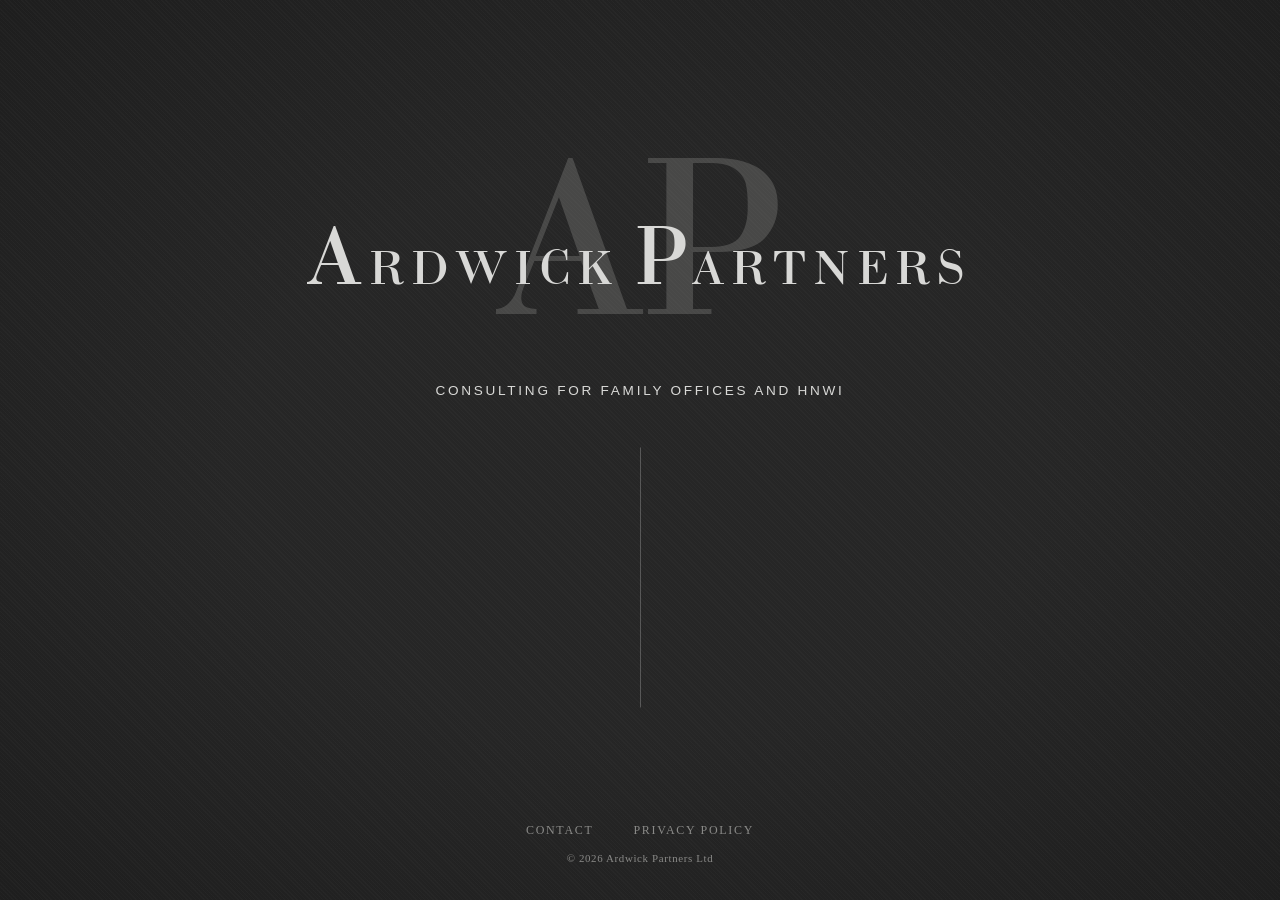
<file: index.html>
<!DOCTYPE html>
<html lang="en">
<head>
<meta charset="UTF-8">
<meta name="viewport" content="width=device-width, initial-scale=1.0">
<title>Ardwick Partners</title>
<meta name="description" content="Consulting for Family Offices and HNWI">
<meta name="theme-color" content="#262626">
<link rel="icon" href="/assets/favicon-32.png" sizes="32x32">
<link rel="icon" href="/assets/favicon-192.png" sizes="192x192">
<link rel="apple-touch-icon" href="/assets/apple-touch-icon.png">
<link rel="manifest" href="/site.webmanifest">
<meta property="og:title" content="Ardwick Partners">
<meta property="og:description" content="Consulting for Family Offices and HNWI">
<meta property="og:image" content="https://ardwickpartners.com/assets/og.png">
<meta property="og:url" content="https://ardwickpartners.com/">
<meta name="twitter:card" content="summary_large_image">
<link rel="stylesheet" href="/styles.css">
</head>
<body>
<div class="field" aria-hidden="true"></div>

<main class="stage">
  <div class="mark">
    <div class="wordmark-wrap">
      <p class="monogram" aria-hidden="true">AP</p>
      <h1 class="wordmark">
        <span class="word"><span class="big">A</span><span class="small">rdwick</span></span><span class="word"><span class="big">P</span><span class="small">artners</span></span>
      </h1>
    </div>
    <p class="tagline">Consulting for Family Offices and HNWI</p>
    <div class="hairline" aria-hidden="true"></div>
  </div>
</main>

<footer class="site-footer">
  <div class="footer-links">
    <a class="contact"
       href="mailto:info@ardwickpartners.com?subject=Enquiry%20%E2%80%94%20Ardwick%20Partners&body=Hello%20Ardwick%20Partners%2C%0A%0A">
      Contact
    </a>
    <span class="divider" aria-hidden="true"></span>
    <a href="/privacy.html">Privacy Policy</a>
  </div>
  <p class="copyright">&copy; 2026 Ardwick Partners Ltd</p>
</footer>
</body>
</html>
</file>
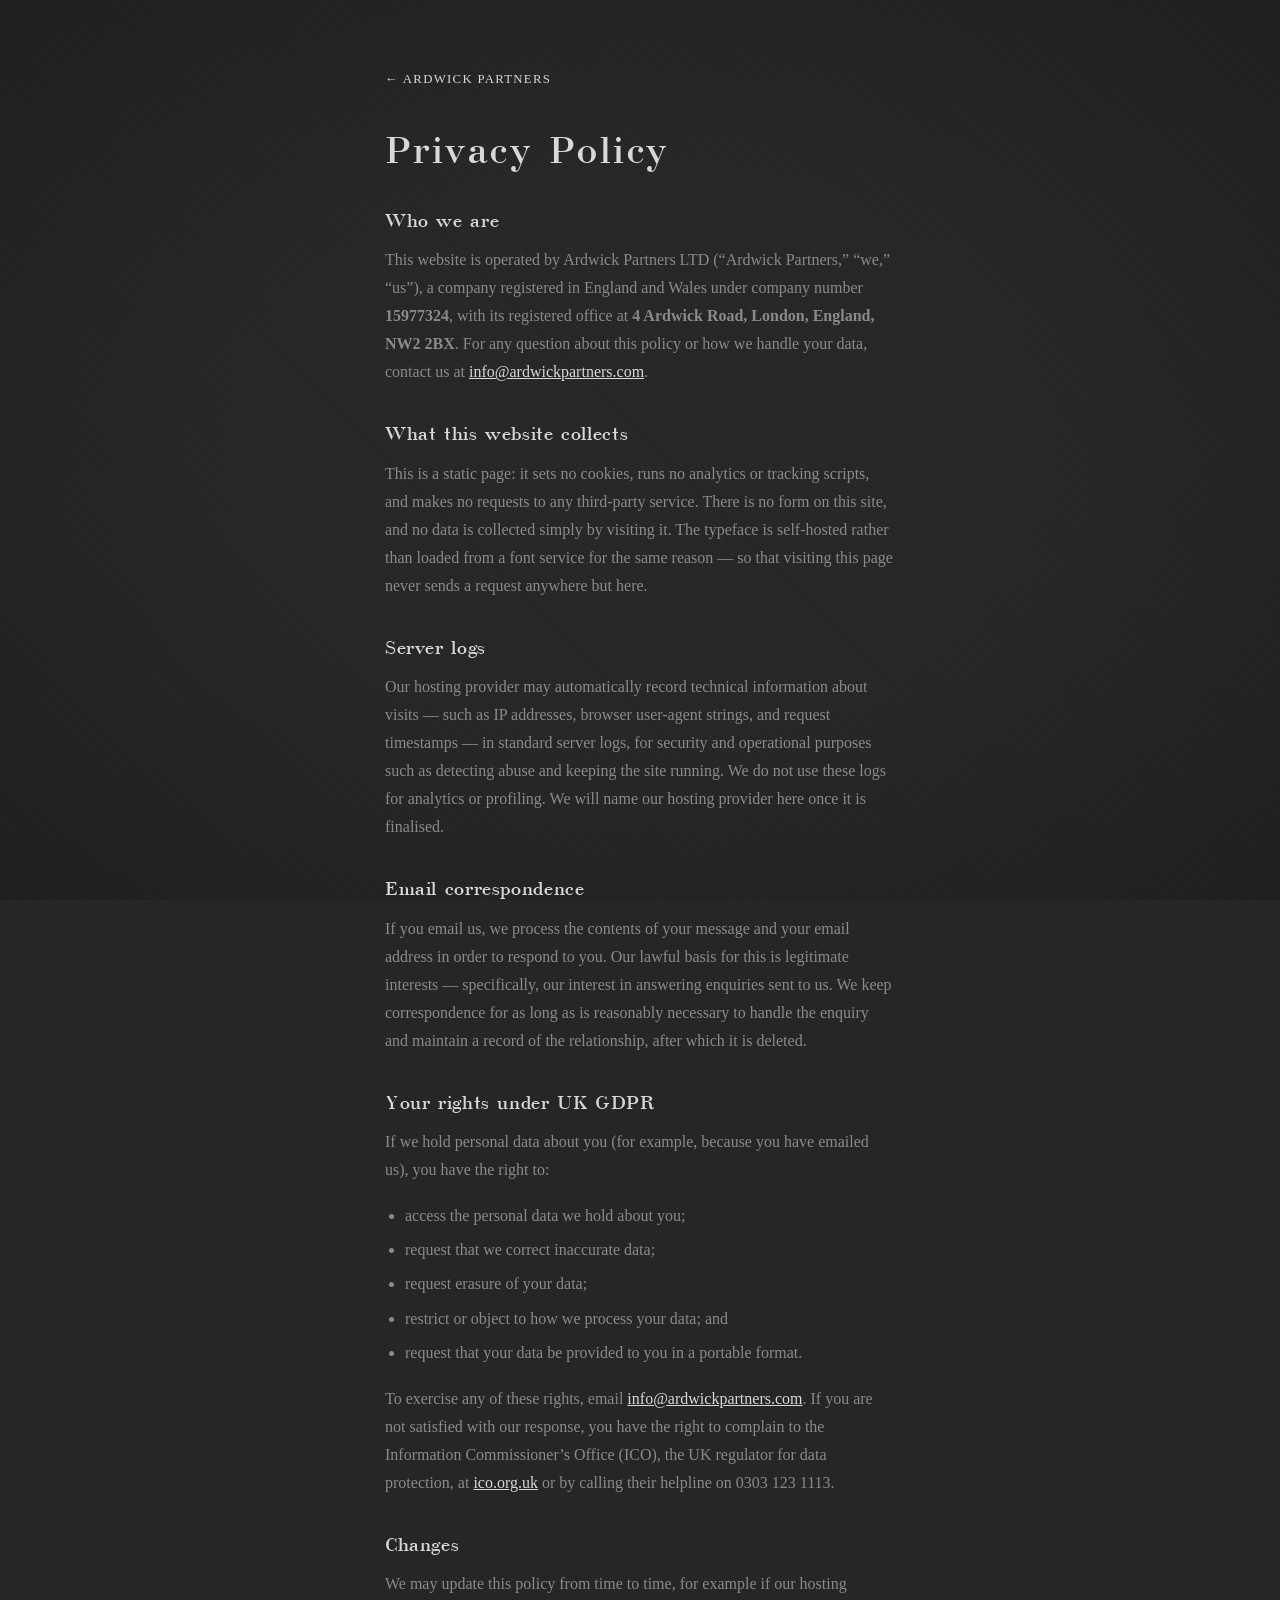
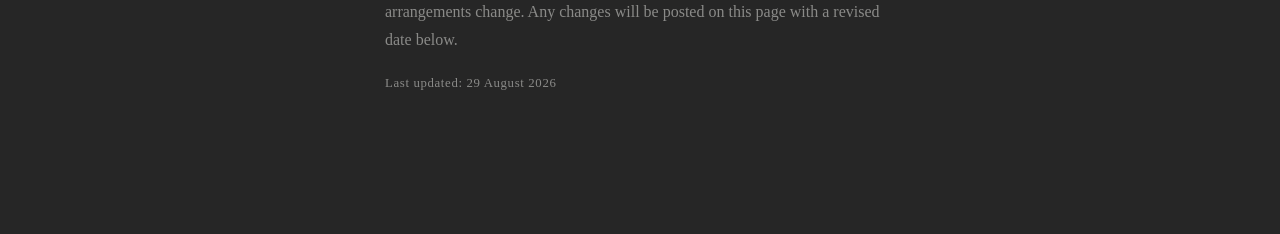
<file: privacy.html>
<!DOCTYPE html>
<html lang="en">
<head>
<meta charset="UTF-8">
<meta name="viewport" content="width=device-width, initial-scale=1.0">
<title>Privacy Policy — Ardwick Partners</title>
<meta name="description" content="Ardwick Partners privacy policy.">
<meta name="theme-color" content="#262626">
<link rel="icon" href="/assets/favicon-32.png" sizes="32x32">
<link rel="icon" href="/assets/favicon-192.png" sizes="192x192">
<link rel="apple-touch-icon" href="/assets/apple-touch-icon.png">
<link rel="manifest" href="/site.webmanifest">
<link rel="stylesheet" href="/styles.css">
</head>
<body>
<div class="field" aria-hidden="true"></div>

<article class="policy">
  <a class="policy-back" href="/index.html">&larr; Ardwick Partners</a>
  <h1>Privacy Policy</h1>

  <h2>Who we are</h2>
  <p>
    This website is operated by Ardwick Partners LTD (&ldquo;Ardwick
    Partners,&rdquo; &ldquo;we,&rdquo; &ldquo;us&rdquo;), a company registered
    in England and Wales under company number
    <strong>15977324</strong>, with its registered office at
    <strong>4 Ardwick Road, London, England, NW2 2BX</strong>. For any
    question about this policy or how we handle your data, contact us at
    <a href="mailto:info@ardwickpartners.com">info@ardwickpartners.com</a>.
  </p>

  <h2>What this website collects</h2>
  <p>
    This is a static page: it sets no cookies, runs no analytics or
    tracking scripts, and makes no requests to any third-party service. There
    is no form on this site, and no data is collected simply by visiting it.
    The typeface is self-hosted rather than loaded from a font service for
    the same reason &mdash; so that visiting this page never sends a request
    anywhere but here.
  </p>

  <h2>Server logs</h2>
  <p>
    Our hosting provider may automatically record technical information
    about visits &mdash; such as IP addresses, browser user-agent strings,
    and request timestamps &mdash; in standard server logs, for security and
    operational purposes such as detecting abuse and keeping the site
    running. We do not use these logs for analytics or profiling. We will
    name our hosting provider here once it is finalised.
  </p>

  <h2>Email correspondence</h2>
  <p>
    If you email us, we process the contents of your message and your email
    address in order to respond to you. Our lawful basis for this is
    legitimate interests &mdash; specifically, our interest in answering
    enquiries sent to us. We keep correspondence for as long as is
    reasonably necessary to handle the enquiry and maintain a record of the
    relationship, after which it is deleted.
  </p>

  <h2>Your rights under UK GDPR</h2>
  <p>
    If we hold personal data about you (for example, because you have
    emailed us), you have the right to:
  </p>
  <ul>
    <li>access the personal data we hold about you;</li>
    <li>request that we correct inaccurate data;</li>
    <li>request erasure of your data;</li>
    <li>restrict or object to how we process your data; and</li>
    <li>request that your data be provided to you in a portable format.</li>
  </ul>
  <p>
    To exercise any of these rights, email
    <a href="mailto:info@ardwickpartners.com">info@ardwickpartners.com</a>.
    If you are not satisfied with our response, you have the right to
    complain to the Information Commissioner&rsquo;s Office (ICO), the UK
    regulator for data protection, at
    <a href="https://ico.org.uk" target="_blank" rel="noopener">ico.org.uk</a>
    or by calling their helpline on 0303 123 1113.
  </p>

  <h2>Changes</h2>
  <p>
    We may update this policy from time to time, for example if our hosting
    arrangements change. Any changes will be posted on this page with a
    revised date below.
  </p>
  <p class="updated">Last updated: 29 August 2026</p>
</article>
</body>
</html>
</file>
<file: styles.css>
/* Ardwick Partners — shared styles */

@font-face {
  font-family: "Bodoni Cyrillic";
  src: url("/assets/fonts/bodoni-cyrillic.woff2") format("woff2");
  font-weight: 400;
  font-style: normal;
  font-display: swap;
}

:root {
  --ink: #262626;
  --ink-deep: #1e1e1e;
  --bone: #d8d8d6;
  --muted: #8a8a88;
  --hairline: rgba(216, 216, 214, 0.28);
  --ease: cubic-bezier(0.16, 1, 0.3, 1);
}

*, *::before, *::after {
  box-sizing: border-box;
}

html, body {
  height: 100%;
}

body {
  margin: 0;
  background: var(--ink);
  color: var(--bone);
  font-family: "Bodoni Cyrillic", "Playfair Display", "Cormorant", Georgia, "Times New Roman", serif;
  -webkit-font-smoothing: antialiased;
  text-rendering: optimizeLegibility;
}

/* ---------- background texture ---------- */

.field {
  position: fixed;
  inset: 0;
  z-index: -1;
  background-color: var(--ink);
  background-image:
    repeating-linear-gradient(
      45deg,
      rgba(216, 216, 214, 0.025) 0px,
      rgba(216, 216, 214, 0.025) 1px,
      transparent 1px,
      transparent 3px
    ),
    radial-gradient(
      ellipse at center,
      var(--ink) 0%,
      var(--ink) 45%,
      var(--ink-deep) 100%
    );
}

/* ---------- index layout ---------- */

.stage {
  position: relative;
  height: 100vh;
  min-height: 100vh;
  display: flex;
  justify-content: center;
  align-items: center;
  overflow: hidden;
  text-align: center;
}

.mark {
  position: relative;
  display: flex;
  flex-direction: column;
  align-items: center;
  justify-content: center;
  width: 100%;
  max-width: 1200px;
  margin: 0 auto;
  padding: 0 1.5rem;
  /* The ghosted monogram is absolutely positioned (decorative, out of flow),
     so flex centering alone only balances the in-flow text block and
     ignores the monogram's upward reach — this measured offset re-centers
     the full visible composition (monogram top to hairline bottom) on 50vh. */
  transform: translateY(calc(clamp(2rem, 7vw, 5.5rem) * 0.6529));
}

.wordmark-wrap {
  position: relative;
  display: inline-block;
  font-size: clamp(2rem, 7vw, 5.5rem);
  transform: translateY(-50px);
}

.monogram {
  position: absolute;
  top: 46%;
  left: 50%;
  transform: translate(-50%, calc(-50% + 0.033em)) scale(1.04);
  margin: 0;
  font-size: 2.71em;
  line-height: 1;
  letter-spacing: -0.02em;
  color: var(--muted);
  opacity: 0;
  white-space: nowrap;
  pointer-events: none;
  user-select: none;
  z-index: 0;
}

.wordmark {
  position: relative;
  z-index: 1;
  margin: 0;
  font-weight: 400;
  font-size: 1em;
  letter-spacing: 0.16em;
  text-transform: uppercase;
  opacity: 0;
  white-space: nowrap;
}

/* Drop-cap-style small caps: big initial letter, smaller uppercase remainder.
   Ratio 1 : 0.59 ≈ 1.7x, within the 1.6–1.8x target. */
.wordmark .big {
  font-size: 1em;
}

.wordmark .small {
  font-size: 0.59em;
}

.wordmark .word + .word {
  margin-left: 0.16em;
}

/* The Didone P's open bowl carries more built-in right sidebearing than A,
   so the same letter-spacing reads wider after P — pull it in to match. */
.wordmark .word:nth-child(2) .small {
  margin-left: -0.07em;
}

.tagline {
  position: relative;
  z-index: 1;
  margin: 1.8rem 0 0.3rem;
  font-family: "Helvetica Neue", Helvetica, Arial, sans-serif;
  font-weight: 300;
  font-size: clamp(0.7rem, 1.4vw, 0.85rem);
  letter-spacing: 0.2em;
  text-transform: uppercase;
  color: var(--bone);
  opacity: 0;
  transform: translateY(8px);
}

.hairline {
  position: relative;
  z-index: 1;
  width: 1px;
  height: 260px;
  margin: 2.75rem 0 2rem;
  background: var(--hairline);
  transform: scaleY(0);
  transform-origin: top;
}

/* ---------- footer ---------- */

.site-footer {
  position: fixed;
  left: 0;
  right: 0;
  bottom: 2.25rem;
  z-index: 1;
  display: flex;
  flex-direction: column;
  align-items: center;
  gap: 0.7rem;
  opacity: 0;
  text-align: center;
}

.footer-links {
  display: flex;
  align-items: center;
  gap: 1.25rem;
  font-family: Georgia, "Times New Roman", serif;
  font-size: 0.75rem;
  letter-spacing: 0.14em;
  text-transform: uppercase;
  color: var(--muted);
}

.footer-links a {
  position: relative;
  color: inherit;
  text-decoration: none;
  padding-bottom: 3px;
}

.footer-links a::after {
  content: "";
  position: absolute;
  left: 0;
  bottom: 0;
  width: 100%;
  height: 1px;
  background: currentColor;
  transform: scaleX(0);
  transform-origin: left;
  transition: transform 0.4s var(--ease), color 0.4s var(--ease);
}

.footer-links a:hover,
.footer-links a:focus-visible {
  color: var(--bone);
}

.footer-links a:hover::after,
.footer-links a:focus-visible::after {
  transform: scaleX(1);
}

/*.footer-links .divider {
  width: 1px;
  height: 10px;
  background: var(--hairline);
}
*/

.copyright {
  margin: 0;
  font-family: Georgia, "Times New Roman", serif;
  font-size: 0.68rem;
  letter-spacing: 0.06em;
  color: var(--muted);
}

/* ---------- entrance animation (pure CSS — runs identically with JS on or off) ---------- */

.wordmark {
  animation: wordmark-in 1.4s var(--ease) 0.2s forwards;
}

.monogram {
  animation: monogram-in 1.8s var(--ease) 0.4s forwards, breathe 12s ease-in-out 2.2s infinite;
}

.tagline {
  animation: rise-in 1s var(--ease) 1.0s forwards;
}

.hairline {
  animation: hairline-in 0.9s var(--ease) 1.3s forwards;
}

.site-footer {
  animation: fade-in 0.9s var(--ease) 1.8s forwards;
}

@keyframes wordmark-in {
  from { opacity: 0; letter-spacing: 0.16em; }
  to   { opacity: 1; letter-spacing: 0.08em; }
}

@keyframes monogram-in {
  from { opacity: 0; transform: translate(-50%, -50%) scale(1.04); }
  to   { opacity: 0.35; transform: translate(-50%, -50%) scale(1); }
}

@keyframes rise-in {
  from { opacity: 0; transform: translateY(8px); }
  to   { opacity: 1; transform: translateY(0); }
}

@keyframes hairline-in {
  from { transform: scaleY(0); }
  to   { transform: scaleY(1); }
}

@keyframes fade-in {
  from { opacity: 0; }
  to   { opacity: 1; }
}

@keyframes breathe {
  0%, 100% { opacity: 0.30; transform: translate(-50%, -50%) scale(1); }
  50%      { opacity: 0.38; transform: translate(-50%, calc(-50% - 1px)) scale(1.002); }
}

/* ---------- reduced motion ---------- */

@media (prefers-reduced-motion: reduce) {
  .wordmark,
  .monogram,
  .tagline,
  .hairline,
  .site-footer {
    animation: none !important;
    opacity: 1;
    transform: none;
  }

  .monogram {
    opacity: 0.35;
    transform: translate(-50%, -50%) scale(1);
  }

  .hairline {
    transform: scaleY(1);
  }

  .footer-links a::after {
    transition: none;
  }
}

/* ---------- mobile ---------- */

@media (max-width: 640px) {
  .wordmark-wrap {
    font-size: clamp(2.1rem, 12vw, 2.9rem);
  }

  .wordmark {
    animation-name: wordmark-in-mobile;
  }

  @keyframes wordmark-in-mobile {
    from { opacity: 0; letter-spacing: 0.06em; }
    to   { opacity: 1; letter-spacing: 0.02em; }
  }

  .wordmark .word + .word {
    margin-left: 0.1em;
  }

  .mark {
    /* Re-measured for the larger mobile wordmark + taller hairline
       (see fix-1 notes) — same technique as the desktop rule above. */
    transform: translateY(calc(clamp(2.1rem, 12vw, 2.9rem) * 0.826));
  }

  .site-footer {
    bottom: 1.75rem;
    gap: 0.6rem;
  }

  .footer-links {
    gap: 1rem;
  }
}

/* ---------- privacy page ---------- */

.policy {
  position: relative;
  z-index: 1;
  max-width: 62ch;
  margin: 0 auto;
  padding: 4.5rem 1.5rem 6rem;
}

.policy-back {
  display: inline-block;
  margin-bottom: 3rem;
  font-family: Georgia, "Times New Roman", serif;
  font-size: 0.8rem;
  letter-spacing: 0.1em;
  text-transform: uppercase;
  color: var(--muted);
  text-decoration: none;
}

.policy-back:hover,
.policy-back:focus-visible {
  color: var(--bone);
}

.policy h1 {
  font-family: "Bodoni Cyrillic", "Playfair Display", "Cormorant", Georgia, serif;
  font-weight: 400;
  font-size: clamp(1.8rem, 4.5vw, 2.6rem);
  letter-spacing: 0.06em;
  color: var(--bone);
  margin: 0 0 0.5rem;
}

.policy .updated {
  font-family: Georgia, "Times New Roman", serif;
  font-size: 0.8rem;
  letter-spacing: 0.05em;
  color: var(--muted);
  margin: 0 0 2.75rem;
}

.policy h2 {
  font-family: "Bodoni Cyrillic", "Playfair Display", "Cormorant", Georgia, serif;
  font-weight: 400;
  font-size: 1.3rem;
  letter-spacing: 0.03em;
  color: var(--bone);
  margin: 2.5rem 0 0.9rem;
}

.policy p, .policy li {
  font-family: Georgia, "Times New Roman", serif;
  font-size: 1rem;
  line-height: 1.75;
  color: var(--muted);
  margin: 0 0 1.1rem;
}

.policy a {
  color: var(--bone);
}

.policy ul {
  margin: 0 0 1.1rem;
  padding-left: 1.25rem;
}

.policy li {
  margin-bottom: 0.4rem;
}
</file>
